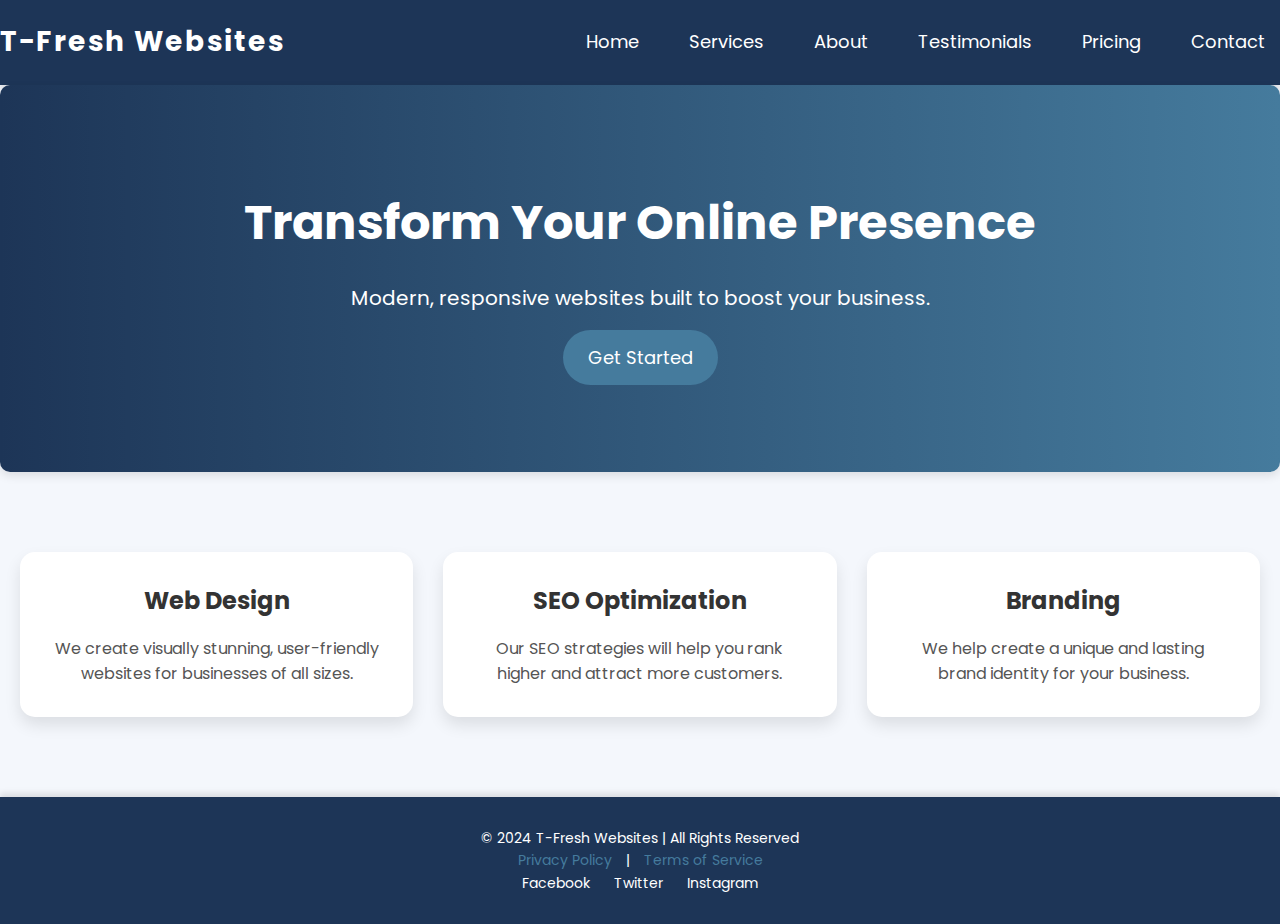
<file: index.html>
<!DOCTYPE html>
<html lang="en">
<head>
    <meta charset="UTF-8">
    <meta name="viewport" content="width=device-width, initial-scale=1.0">
    <meta name="description" content="T-Fresh Websites - Crafting modern websites for businesses.">
    <title>Home - T-Fresh Websites</title>
    <link href="https://fonts.googleapis.com/css2?family=Poppins:wght@400;600;700&display=swap" rel="stylesheet">
    <link rel="stylesheet" href="style.css">
</head>
<body>
    <header>
        <nav>
            <a href="index.html" class="logo">T-Fresh Websites</a>
            <ul>
                <li><a href="index.html" aria-current="page">Home</a></li>
                <li><a href="services.html">Services</a></li>
                <li><a href="about.html">About</a></li>
                <li><a href="testimonials.html">Testimonials</a></li>
                <li><a href="pricing.html">Pricing</a></li>
                <li><a href="contact.html">Contact</a></li>
            </ul>
        </nav>
    </header>
    <main>
        <section class="hero">
            <h1>Transform Your Online Presence</h1>
            <p>Modern, responsive websites built to boost your business.</p>
            <a href="contact.html" class="cta-button">Get Started</a>
        </section>
        <section class="features">
            <div class="feature-card">
                <h3>Web Design</h3>
                <p>We create visually stunning, user-friendly websites for businesses of all sizes.</p>
            </div>
            <div class="feature-card">
                <h3>SEO Optimization</h3>
                <p>Our SEO strategies will help you rank higher and attract more customers.</p>
            </div>
            <div class="feature-card">
                <h3>Branding</h3>
                <p>We help create a unique and lasting brand identity for your business.</p>
            </div>
        </section>
    </main>
    <footer>
        <p>&copy; 2024 T-Fresh Websites | All Rights Reserved</p>
        <div class="footer-links">
            <a href="privacy.html">Privacy Policy</a> | <a href="terms.html">Terms of Service</a>
        </div>
        <div class="social-icons">
            <a href="https://facebook.com" target="_blank">Facebook</a>
            <a href="https://twitter.com" target="_blank">Twitter</a>
            <a href="https://instagram.com" target="_blank">Instagram</a>
        </div>
    </footer>
</body>
</html>
</file>
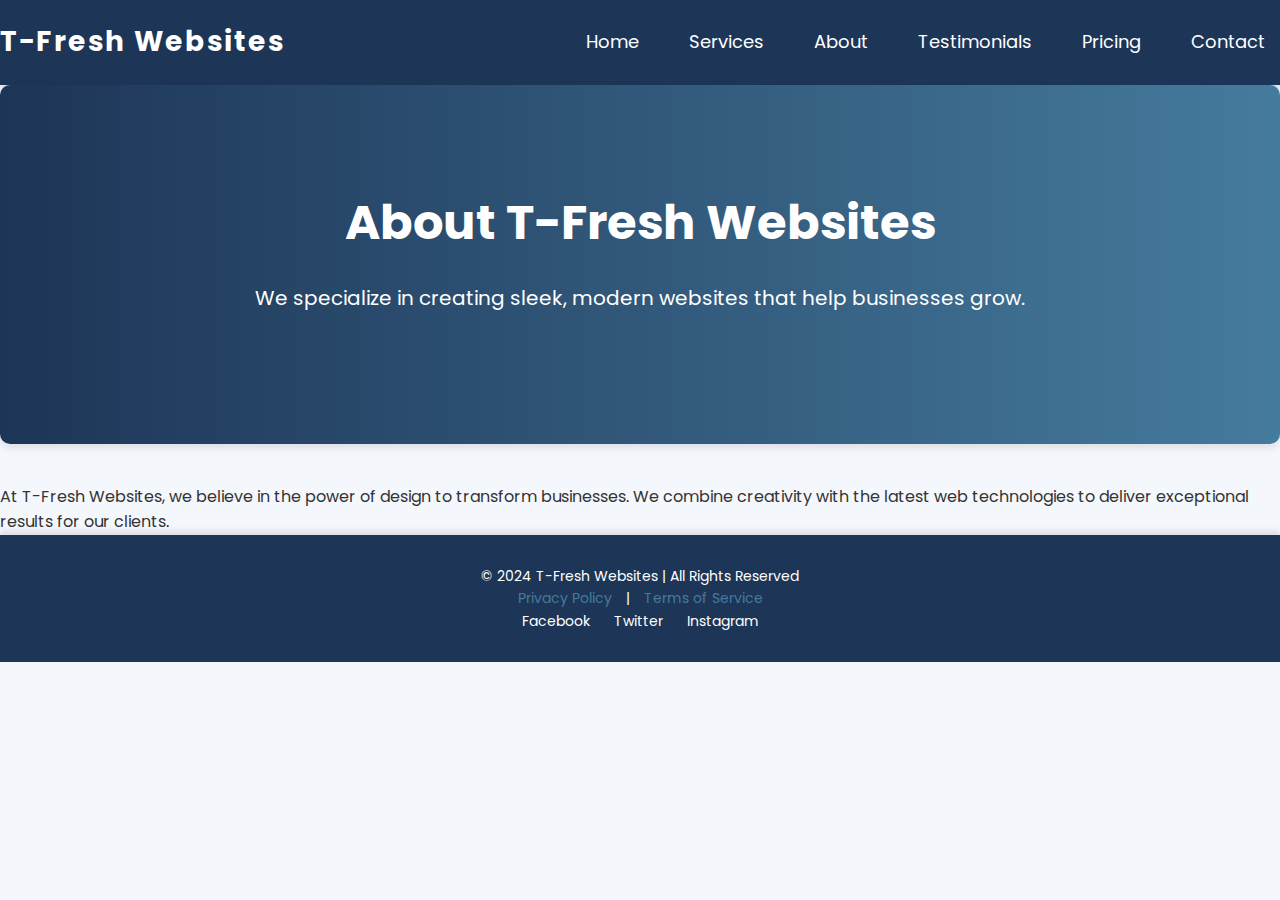
<file: about.html>
<!DOCTYPE html>
<html lang="en">
<head>
    <meta charset="UTF-8">
    <meta name="viewport" content="width=device-width, initial-scale=1.0">
    <meta name="description" content="Learn more about T-Fresh Websites.">
    <title>About Us - T-Fresh Websites</title>
    <link href="https://fonts.googleapis.com/css2?family=Poppins:wght@400;600;700&display=swap" rel="stylesheet">
    <link rel="stylesheet" href="style.css">
</head>
<body>
    <header>
        <nav>
            <a href="index.html" class="logo">T-Fresh Websites</a>
            <ul>
                <li><a href="index.html">Home</a></li>
                <li><a href="services.html">Services</a></li>
                <li><a href="about.html" aria-current="page">About</a></li>
                <li><a href="testimonials.html">Testimonials</a></li>
                <li><a href="pricing.html">Pricing</a></li>
                <li><a href="contact.html">Contact</a></li>
            </ul>
        </nav>
    </header>
    <main>
        <section class="hero">
            <h1>About T-Fresh Websites</h1>
            <p>We specialize in creating sleek, modern websites that help businesses grow.</p>
        </section>
        <section class="about-us">
            <p>At T-Fresh Websites, we believe in the power of design to transform businesses. We combine creativity with the latest web technologies to deliver exceptional results for our clients.</p>
        </section>
    </main>
    <footer>
        <p>&copy; 2024 T-Fresh Websites | All Rights Reserved</p>
        <div class="footer-links">
            <a href="privacy.html">Privacy Policy</a> | <a href="terms.html">Terms of Service</a>
        </div>
        <div class="social-icons">
            <a href="https://facebook.com" target="_blank">Facebook</a>
            <a href="https://twitter.com" target="_blank">Twitter</a>
            <a href="https://instagram.com" target="_blank">Instagram</a>
        </div>
    </footer>
</body>
</html>
</file>
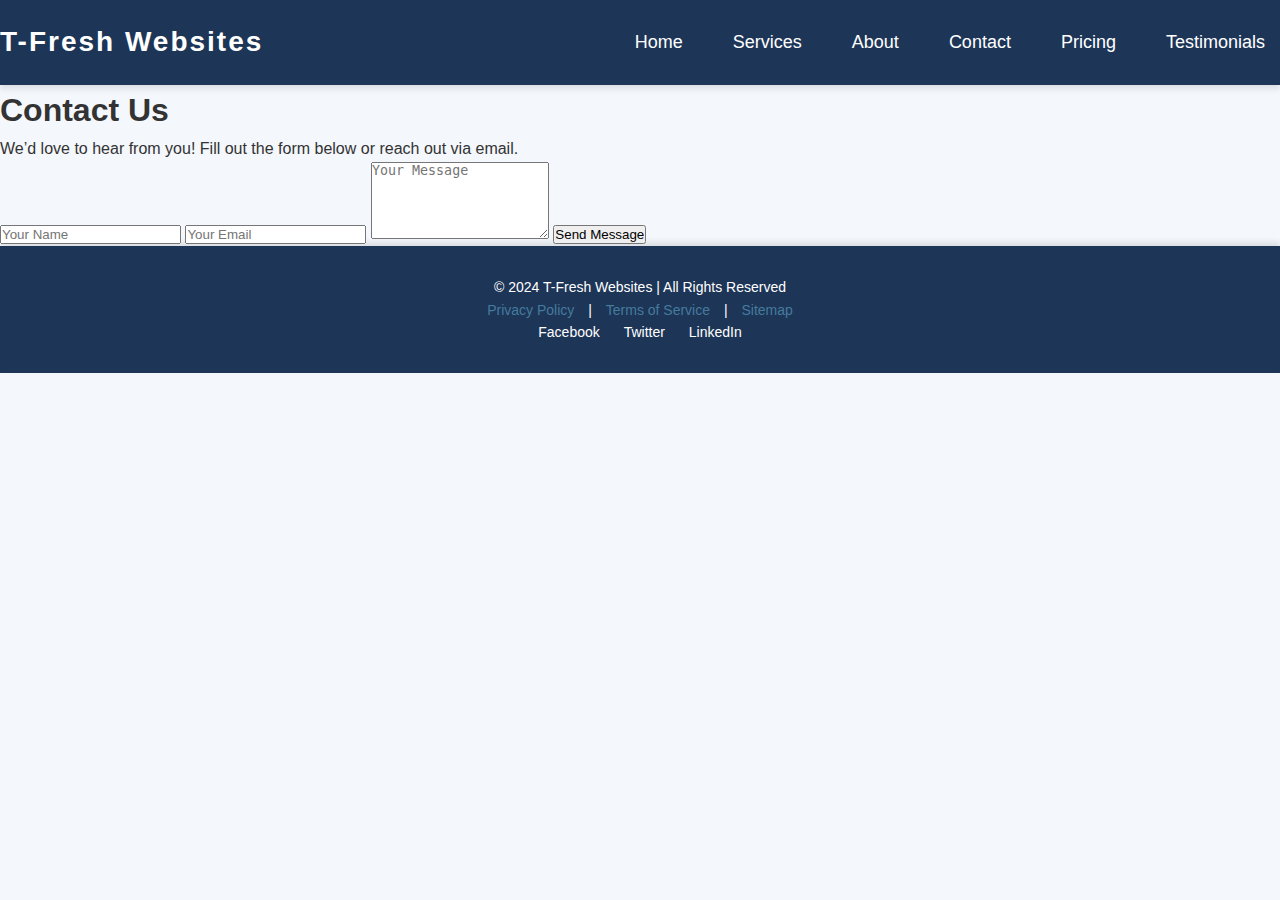
<file: contact.html>
<!DOCTYPE html>
<html lang="en">
<head>
    <meta charset="UTF-8">
    <meta name="viewport" content="width=device-width, initial-scale=1.0">
    <meta name="description" content="Contact T-Fresh Websites for inquiries about our services, pricing, and custom solutions.">
    <title>Contact Us - T-Fresh Websites</title>
    <link rel="stylesheet" href="style.css">
</head>
<body>
    <header>
        <nav>
            <a href="index.html" class="logo">T-Fresh Websites</a>
            <ul>
                <li><a href="index.html">Home</a></li>
                <li><a href="services.html">Services</a></li>
                <li><a href="about.html">About</a></li>
                <li><a href="contact.html" aria-current="page">Contact</a></li>
                 <li><a href="pricing.html">Pricing</a></li>
                 <li><a href="Testimonials.html">Testimonials</a></li>
            </ul>
        </nav>
    </header>
    <main>
        <section class="contact-info">
            <h1>Contact Us</h1>
            <p>We’d love to hear from you! Fill out the form below or reach out via email.</p>
        </section>
        <section class="contact-form">
            <form>
                <input type="text" placeholder="Your Name" required>
                <input type="email" placeholder="Your Email" required>
                <textarea placeholder="Your Message" rows="5" required></textarea>
                <button type="submit">Send Message</button>
            </form>
        </section>
    </main>
    <footer>
        <p>&copy; 2024 T-Fresh Websites | All Rights Reserved</p>
        <div class="footer-links">
            <a href="privacy-policy.html">Privacy Policy</a> |
            <a href="terms-of-service.html">Terms of Service</a> |
            <a href="sitemap.html">Sitemap</a>
        </div>
        <div class="social-icons">
            <a href="https://facebook.com">Facebook</a>
            <a href="https://twitter.com">Twitter</a>
            <a href="https://linkedin.com">LinkedIn</a>
        </div>
    </footer>
</body>
</html>
</file>
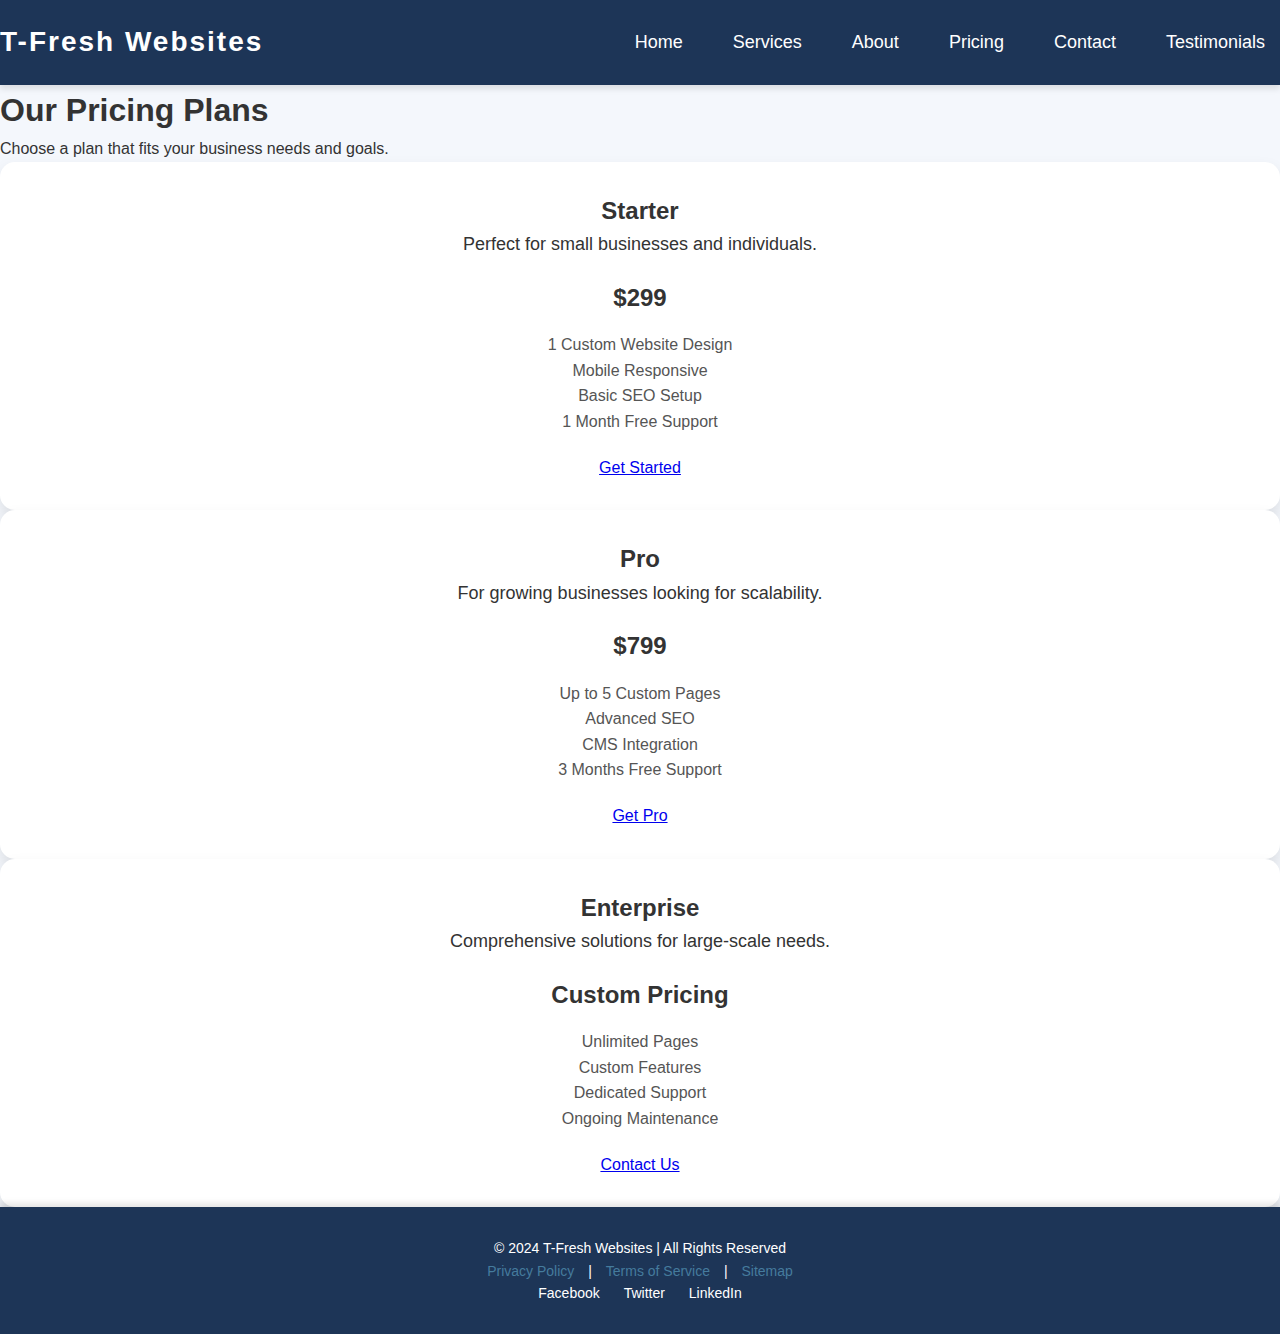
<file: pricing.html>
<!DOCTYPE html>
<html lang="en">
<head>
    <meta charset="UTF-8">
    <meta name="viewport" content="width=device-width, initial-scale=1.0">
    <meta name="description" content="Explore our competitive pricing plans designed to suit businesses of all sizes.">
    <title>Pricing - T-Fresh Websites</title>
    <link rel="stylesheet" href="style.css">
</head>
<body>
    <header>
        <nav>
            <a href="index.html" class="logo">T-Fresh Websites</a>
            <ul>
                <li><a href="index.html">Home</a></li>
                <li><a href="services.html">Services</a></li>
                <li><a href="about.html">About</a></li>
                <li><a href="pricing.html" aria-current="page">Pricing</a></li>
                <li><a href="contact.html">Contact</a></li>
                 <li><a href="Testimonials.html">Testimonials</a></li>
            </ul>
        </nav>
    </header>
    <main>
        <section class="pricing-intro">
            <h1>Our Pricing Plans</h1>
            <p>Choose a plan that fits your business needs and goals.</p>
        </section>
        <section class="pricing-table">
            <div class="pricing-card">
                <h2>Starter</h2>
                <p>Perfect for small businesses and individuals.</p>
                <h3>$299</h3>
                <ul>
                    <li>1 Custom Website Design</li>
                    <li>Mobile Responsive</li>
                    <li>Basic SEO Setup</li>
                    <li>1 Month Free Support</li>
                </ul>
                <a href="contact.html" class="cta-btn">Get Started</a>
            </div>
            <div class="pricing-card premium">
                <h2>Pro</h2>
                <p>For growing businesses looking for scalability.</p>
                <h3>$799</h3>
                <ul>
                    <li>Up to 5 Custom Pages</li>
                    <li>Advanced SEO</li>
                    <li>CMS Integration</li>
                    <li>3 Months Free Support</li>
                </ul>
                <a href="contact.html" class="cta-btn">Get Pro</a>
            </div>
            <div class="pricing-card">
                <h2>Enterprise</h2>
                <p>Comprehensive solutions for large-scale needs.</p>
                <h3>Custom Pricing</h3>
                <ul>
                    <li>Unlimited Pages</li>
                    <li>Custom Features</li>
                    <li>Dedicated Support</li>
                    <li>Ongoing Maintenance</li>
                </ul>
                <a href="contact.html" class="cta-btn">Contact Us</a>
            </div>
        </section>
    </main>
    <footer>
        <p>&copy; 2024 T-Fresh Websites | All Rights Reserved</p>
        <div class="footer-links">
            <a href="privacy-policy.html">Privacy Policy</a> |
            <a href="terms-of-service.html">Terms of Service</a> |
            <a href="sitemap.html">Sitemap</a>
        </div>
        <div class="social-icons">
            <a href="https://facebook.com">Facebook</a>
            <a href="https://twitter.com">Twitter</a>
            <a href="https://linkedin.com">LinkedIn</a>
        </div>
    </footer>
</body>
</html>
</file>
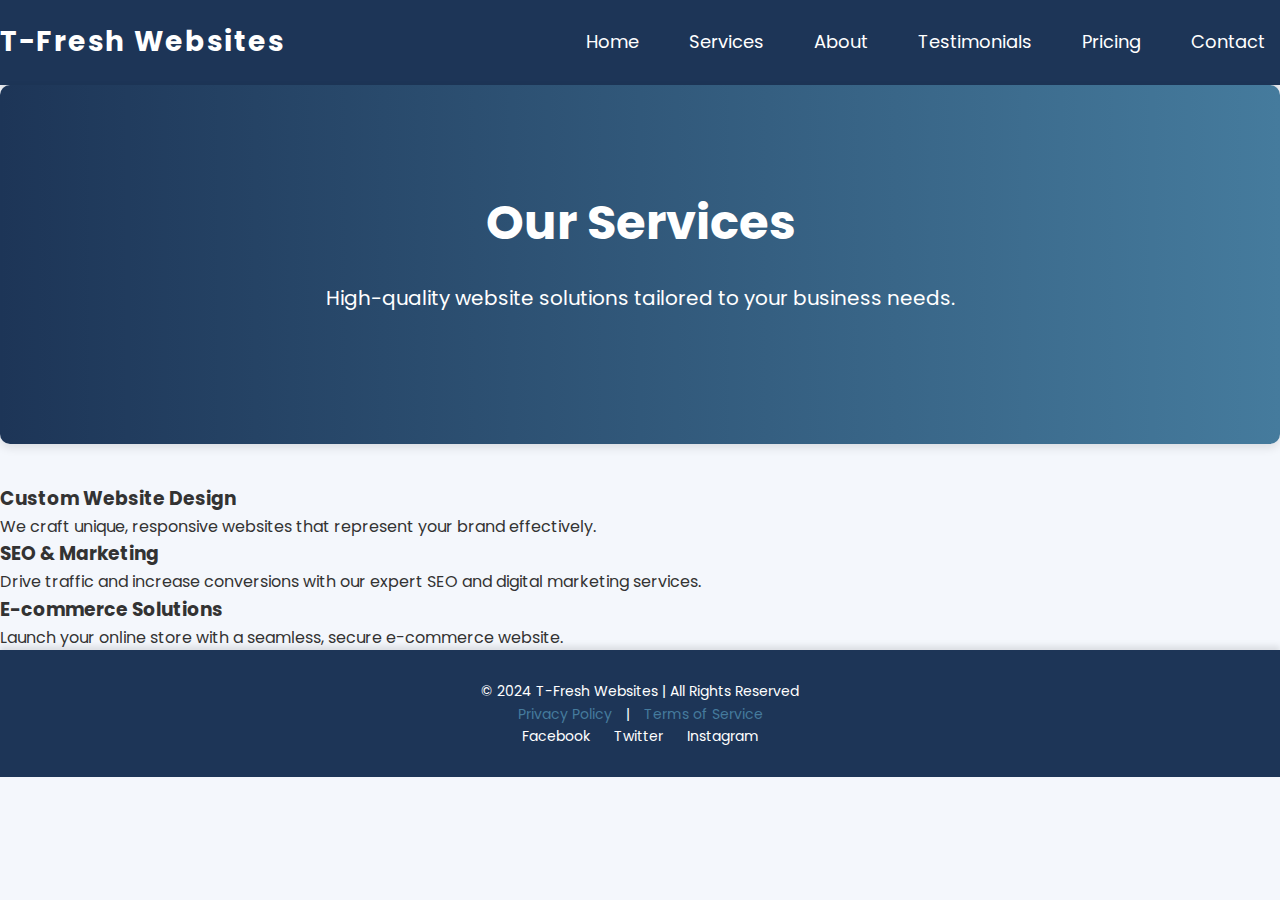
<file: services.html>
<!DOCTYPE html>
<html lang="en">
<head>
    <meta charset="UTF-8">
    <meta name="viewport" content="width=device-width, initial-scale=1.0">
    <meta name="description" content="Explore our services at T-Fresh Websites.">
    <title>Services - T-Fresh Websites</title>
    <link href="https://fonts.googleapis.com/css2?family=Poppins:wght@400;600;700&display=swap" rel="stylesheet">
    <link rel="stylesheet" href="style.css">
</head>
<body>
    <header>
        <nav>
            <a href="index.html" class="logo">T-Fresh Websites</a>
            <ul>
                <li><a href="index.html">Home</a></li>
                <li><a href="services.html" aria-current="page">Services</a></li>
                <li><a href="about.html">About</a></li>
                <li><a href="testimonials.html">Testimonials</a></li>
                <li><a href="pricing.html">Pricing</a></li>
                <li><a href="contact.html">Contact</a></li>
            </ul>
        </nav>
    </header>
    <main>
        <section class="hero">
            <h1>Our Services</h1>
            <p>High-quality website solutions tailored to your business needs.</p>
        </section>
        <section class="services">
            <div class="service-card">
                <h3>Custom Website Design</h3>
                <p>We craft unique, responsive websites that represent your brand effectively.</p>
            </div>
            <div class="service-card">
                <h3>SEO & Marketing</h3>
                <p>Drive traffic and increase conversions with our expert SEO and digital marketing services.</p>
            </div>
            <div class="service-card">
                <h3>E-commerce Solutions</h3>
                <p>Launch your online store with a seamless, secure e-commerce website.</p>
            </div>
        </section>
    </main>
    <footer>
        <p>&copy; 2024 T-Fresh Websites | All Rights Reserved</p>
        <div class="footer-links">
            <a href="privacy.html">Privacy Policy</a> | <a href="terms.html">Terms of Service</a>
        </div>
        <div class="social-icons">
            <a href="https://facebook.com" target="_blank">Facebook</a>
            <a href="https://twitter.com" target="_blank">Twitter</a>
            <a href="https://instagram.com" target="_blank">Instagram</a>
        </div>
    </footer>
</body>
</html>
</file>
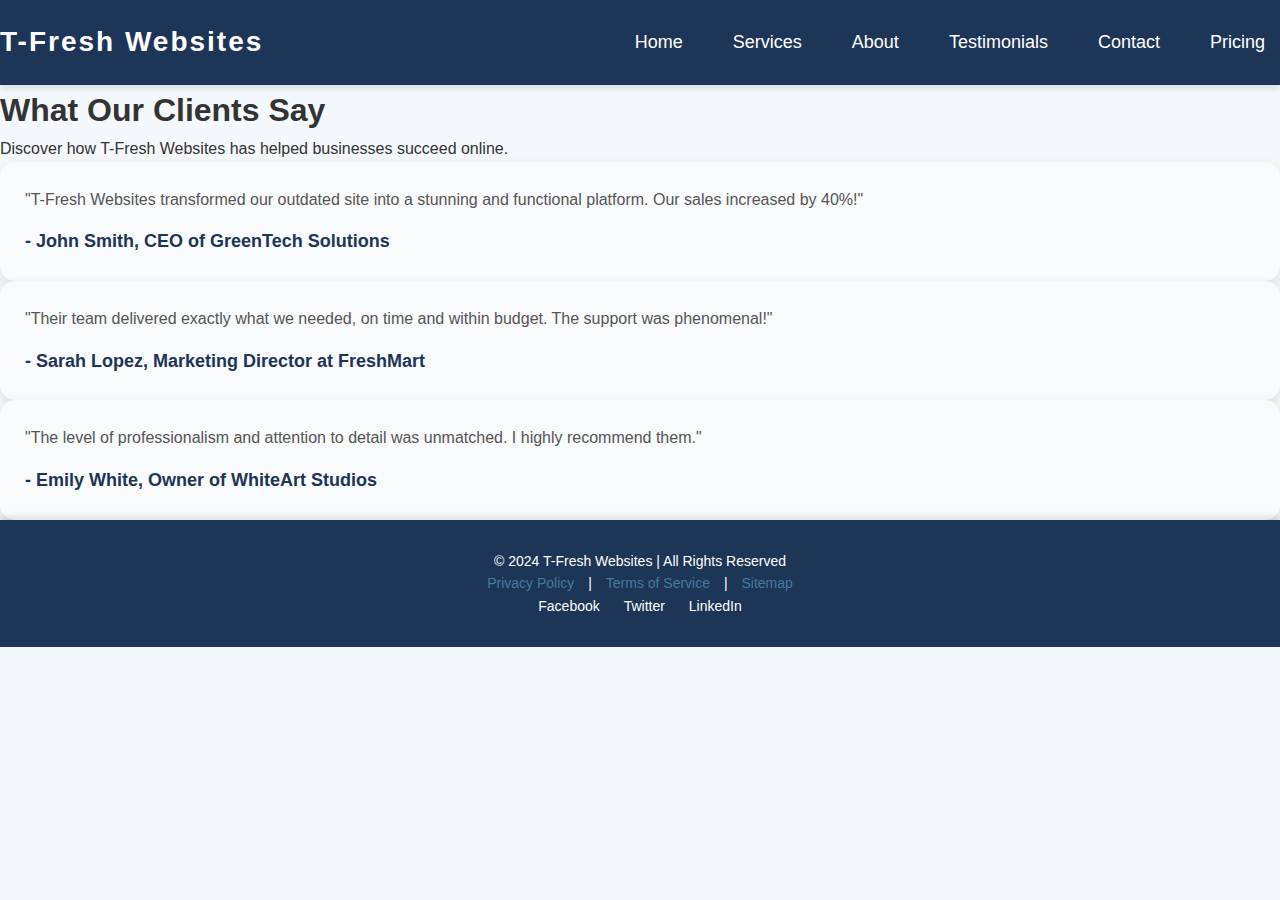
<file: testimonials.html>
<!DOCTYPE html>
<html lang="en">
<head>
    <meta charset="UTF-8">
    <meta name="viewport" content="width=device-width, initial-scale=1.0">
    <meta name="description" content="Read what our clients have to say about T-Fresh Websites.">
    <title>Testimonials - T-Fresh Websites</title>
    <link rel="stylesheet" href="style.css">
</head>
<body>
    <header>
        <nav>
            <a href="index.html" class="logo">T-Fresh Websites</a>
            <ul>
                <li><a href="index.html">Home</a></li>
                <li><a href="services.html">Services</a></li>
                <li><a href="about.html">About</a></li>
                <li><a href="testimonials.html" aria-current="page">Testimonials</a></li>
                <li><a href="contact.html">Contact</a></li>
                    <li><a href="pricing.html">Pricing</a></li>

            </ul>
        </nav>
    </header>
    <main>
        <section class="testimonials-intro">
            <h1>What Our Clients Say</h1>
            <p>Discover how T-Fresh Websites has helped businesses succeed online.</p>
        </section>
        <section class="testimonials-list">
            <div class="testimonial-card">
                <p>"T-Fresh Websites transformed our outdated site into a stunning and functional platform. Our sales increased by 40%!"</p>
                <h3>- John Smith, CEO of GreenTech Solutions</h3>
            </div>
            <div class="testimonial-card">
                <p>"Their team delivered exactly what we needed, on time and within budget. The support was phenomenal!"</p>
                <h3>- Sarah Lopez, Marketing Director at FreshMart</h3>
            </div>
            <div class="testimonial-card">
                <p>"The level of professionalism and attention to detail was unmatched. I highly recommend them."</p>
                <h3>- Emily White, Owner of WhiteArt Studios</h3>
            </div>
        </section>
    </main>
    <footer>
        <p>&copy; 2024 T-Fresh Websites | All Rights Reserved</p>
        <div class="footer-links">
            <a href="privacy-policy.html">Privacy Policy</a> |
            <a href="terms-of-service.html">Terms of Service</a> |
            <a href="sitemap.html">Sitemap</a>
        </div>
        <div class="social-icons">
            <a href="https://facebook.com">Facebook</a>
            <a href="https://twitter.com">Twitter</a>
            <a href="https://linkedin.com">LinkedIn</a>
        </div>
    </footer>
</body>
</html>
</file>
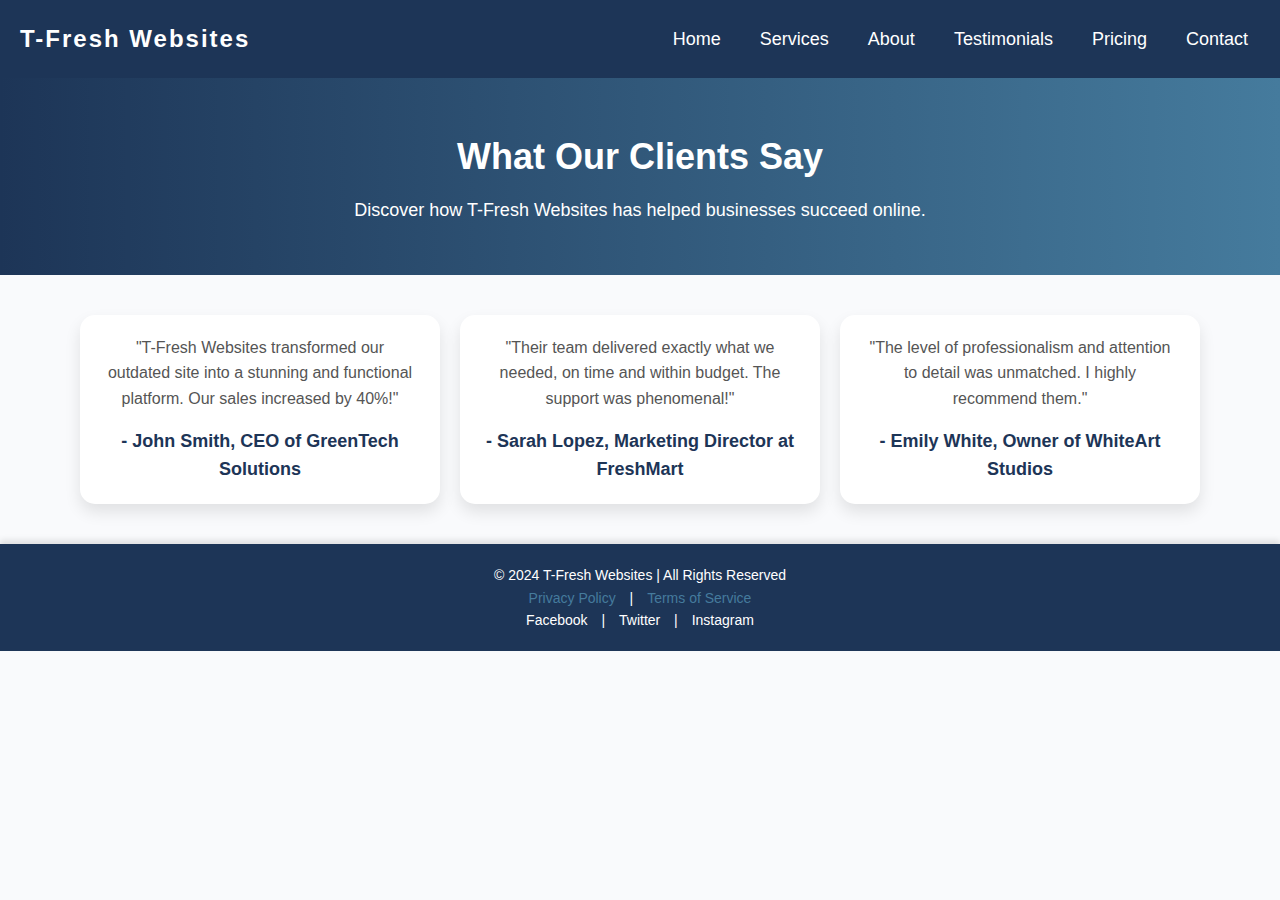
<file: Testimonials.html>
<!DOCTYPE html>
<html lang="en">
<head>
    <meta charset="UTF-8">
    <meta name="viewport" content="width=device-width, initial-scale=1.0">
    <meta name="description" content="Read what our clients have to say about T-Fresh Websites.">
    <title>Testimonials - T-Fresh Websites</title>
    <link rel="stylesheet" href="style.css">
    <style>
        /* Testimonials Styling */
        body {
            font-family: 'Poppins', sans-serif;
            margin: 0;
            padding: 0;
            background-color: #f9fafc;
            color: #333;
        }

        header {
            background-color: #1d3557;
            padding: 20px;
            color: #fff;
            box-shadow: 0 4px 6px rgba(0, 0, 0, 0.1);
        }

        header nav {
            display: flex;
            justify-content: space-between;
            align-items: center;
        }

        header .logo {
            font-size: 24px;
            font-weight: 700;
            text-decoration: none;
            color: #fff;
        }

        header ul {
            list-style: none;
            display: flex;
            gap: 15px;
        }

        header ul li {
            font-size: 18px;
        }

        header ul li a {
            color: #fff;
            text-decoration: none;
            padding: 8px 12px;
            transition: background 0.3s ease, color 0.3s ease;
        }

        header ul li a:hover {
            background-color: #457b9d;
            border-radius: 5px;
            color: #fff;
        }

        .testimonials-intro {
            text-align: center;
            background: linear-gradient(to right, #1d3557, #457b9d);
            color: #fff;
            padding: 50px 20px;
        }

        .testimonials-intro h1 {
            font-size: 36px;
            margin-bottom: 10px;
        }

        .testimonials-intro p {
            font-size: 18px;
        }

        .testimonials-list {
            display: grid;
            grid-template-columns: repeat(auto-fit, minmax(300px, 1fr));
            gap: 20px;
            padding: 40px;
            max-width: 1200px;
            margin: auto;
        }

        .testimonial-card {
            background: #fff;
            border-radius: 15px;
            box-shadow: 0 8px 16px rgba(0, 0, 0, 0.1);
            padding: 20px 25px;
            text-align: center;
            transition: transform 0.3s ease, box-shadow 0.3s ease;
        }

        .testimonial-card:hover {
            transform: translateY(-5px);
            box-shadow: 0 12px 24px rgba(0, 0, 0, 0.15);
        }

        .testimonial-card p {
            font-size: 16px;
            line-height: 1.6;
            margin-bottom: 15px;
            color: #555;
        }

        .testimonial-card h3 {
            font-size: 18px;
            font-weight: bold;
            color: #1d3557;
        }

        footer {
            background-color: #1d3557;
            color: #fff;
            padding: 20px;
            text-align: center;
            font-size: 14px;
            box-shadow: 0 -4px 6px rgba(0, 0, 0, 0.1);
        }

        footer .footer-links a {
            color: #457b9d;
            text-decoration: none;
            margin: 0 10px;
        }

        footer .footer-links a:hover {
            color: #fff;
        }

        footer .social-icons a {
            color: #fff;
            text-decoration: none;
            margin: 0 10px;
        }

        footer .social-icons a:hover {
            color: #a8dadc;
        }
    </style>
</head>
<body>
    <header>
        <nav>
            <a href="index.html" class="logo">T-Fresh Websites</a>
            <ul>
                <li><a href="index.html">Home</a></li>
                <li><a href="services.html">Services</a></li>
                <li><a href="about.html">About</a></li>
                <li><a href="testimonials.html" aria-current="page">Testimonials</a></li>
                <li><a href="pricing.html">Pricing</a></li>
                <li><a href="contact.html">Contact</a></li>
            </ul>
        </nav>
    </header>
    <main>
        <section class="testimonials-intro">
            <h1>What Our Clients Say</h1>
            <p>Discover how T-Fresh Websites has helped businesses succeed online.</p>
        </section>
        <section class="testimonials-list">
            <div class="testimonial-card">
                <p>"T-Fresh Websites transformed our outdated site into a stunning and functional platform. Our sales increased by 40%!"</p>
                <h3>- John Smith, CEO of GreenTech Solutions</h3>
            </div>
            <div class="testimonial-card">
                <p>"Their team delivered exactly what we needed, on time and within budget. The support was phenomenal!"</p>
                <h3>- Sarah Lopez, Marketing Director at FreshMart</h3>
            </div>
            <div class="testimonial-card">
                <p>"The level of professionalism and attention to detail was unmatched. I highly recommend them."</p>
                <h3>- Emily White, Owner of WhiteArt Studios</h3>
            </div>
        </section>
    </main>
    <footer>
        <p>&copy; 2024 T-Fresh Websites | All Rights Reserved</p>
        <p class="footer-links">
            <a href="privacy.html">Privacy Policy</a> | <a href="terms.html">Terms of Service</a>
        </p>
        <div class="social-icons">
            <a href="https://facebook.com" target="_blank">Facebook</a> |
            <a href="https://twitter.com" target="_blank">Twitter</a> |
            <a href="https://instagram.com" target="_blank">Instagram</a>
        </div>
    </footer>
</body>
</html>
</file>
<file: style.css>
/* General Reset */
* {
    margin: 0;
    padding: 0;
    box-sizing: border-box;
}

body {
    font-family: 'Poppins', sans-serif;
    background-color: #f4f7fc;
    color: #333;
    line-height: 1.6;
}

/* Container for consistent width */
.container {
    width: 100%;
    max-width: 1200px;
    margin: auto;
    padding: 0 20px;
}

/* Header */
header {
    background-color: #1d3557;
    padding: 20px 0;
    box-shadow: 0 4px 6px rgba(0, 0, 0, 0.1);
}

header .logo {
    font-size: 28px;
    font-weight: 700;
    color: #fff;
    text-decoration: none;
    letter-spacing: 2px;
}

header nav {
    display: flex;
    justify-content: space-between;
    align-items: center;
}

header ul {
    list-style: none;
    display: flex;
    gap: 20px;
}

header ul li {
    font-size: 18px;
}

header ul li a {
    color: #fff;
    text-decoration: none;
    padding: 10px 15px;
    border-radius: 5px;
    transition: all 0.3s ease;
}

header ul li a:hover {
    background-color: #457b9d;
    color: #fff;
}

/* Hero Section */
.hero {
    background: linear-gradient(to right, #1d3557, #457b9d);
    color: white;
    padding: 100px 20px;
    text-align: center;
    border-radius: 10px;
    margin-bottom: 40px;
    box-shadow: 0 4px 10px rgba(0, 0, 0, 0.1);
}

.hero h1 {
    font-size: 48px;
    font-weight: 700;
    margin-bottom: 20px;
}

.hero p {
    font-size: 20px;
    margin-bottom: 30px;
}

.cta-button {
    padding: 15px 25px;
    background-color: #457b9d;
    color: white;
    font-size: 18px;
    text-decoration: none;
    border-radius: 30px;
    transition: background-color 0.3s ease, transform 0.3s ease;
}

.cta-button:hover {
    background-color: #1d3557;
    transform: translateY(-3px);
}

/* Testimonials Section */
.testimonials {
    background-color: #fff;
    border-radius: 15px;
    box-shadow: 0 10px 20px rgba(0, 0, 0, 0.1);
    padding: 50px 20px;
    margin-bottom: 40px;
}

.testimonial-card {
    background: #f9fafc;
    border-radius: 15px;
    padding: 25px;
    box-shadow: 0 4px 12px rgba(0, 0, 0, 0.1);
    transition: transform 0.3s ease, box-shadow 0.3s ease;
}

.testimonial-card:hover {
    transform: translateY(-5px);
    box-shadow: 0 10px 25px rgba(0, 0, 0, 0.1);
}

.testimonial-card p {
    font-size: 16px;
    color: #555;
    margin-bottom: 15px;
}

.testimonial-card h3 {
    font-size: 18px;
    font-weight: bold;
    color: #1d3557;
}

/* Features Section */
.features {
    display: grid;
    grid-template-columns: repeat(auto-fit, minmax(280px, 1fr));
    gap: 30px;
    padding: 40px 20px;
    margin-bottom: 40px;
}

.feature-card {
    background-color: white;
    padding: 30px;
    border-radius: 15px;
    box-shadow: 0 8px 16px rgba(0, 0, 0, 0.1);
    transition: transform 0.3s ease, box-shadow 0.3s ease;
    text-align: center;
}

.feature-card:hover {
    transform: translateY(-5px);
    box-shadow: 0 12px 24px rgba(0, 0, 0, 0.15);
}

.feature-card h3 {
    font-size: 24px;
    margin-bottom: 15px;
}

.feature-card p {
    font-size: 16px;
    color: #555;
}

/* Pricing Section */
.pricing-cards {
    display: grid;
    grid-template-columns: repeat(auto-fit, minmax(300px, 1fr));
    gap: 30px;
    padding: 40px 20px;
    margin-bottom: 40px;
}

.pricing-card {
    background-color: white;
    padding: 30px;
    border-radius: 15px;
    box-shadow: 0 8px 16px rgba(0, 0, 0, 0.1);
    transition: transform 0.3s ease, box-shadow 0.3s ease;
    text-align: center;
}

.pricing-card:hover {
    transform: translateY(-5px);
    box-shadow: 0 12px 24px rgba(0, 0, 0, 0.15);
}

.pricing-card h3 {
    font-size: 24px;
    margin-bottom: 15px;
}

.pricing-card p {
    font-size: 18px;
    margin-bottom: 20px;
}

.pricing-card ul {
    list-style: none;
    margin-bottom: 20px;
}

.pricing-card ul li {
    font-size: 16px;
    color: #555;
}

/* Footer */
footer {
    background-color: #1d3557;
    color: white;
    padding: 30px 20px;
    text-align: center;
    font-size: 14px;
    box-shadow: 0 -4px 6px rgba(0, 0, 0, 0.1);
}

footer .footer-links a {
    color: #457b9d;
    text-decoration: none;
    margin: 0 10px;
    transition: color 0.3s ease;
}

footer .footer-links a:hover {
    color: white;
}

footer .social-icons a {
    color: #fff;
    text-decoration: none;
    margin: 0 10px;
    transition: color 0.3s ease;
}

footer .social-icons a:hover {
    color: #a8dadc;
}

/* Responsive Design */
@media (max-width: 768px) {
    .hero h1 {
        font-size: 36px;
    }

    .hero p {
        font-size: 18px;
    }

    .features, .pricing-cards {
        grid-template-columns: 1fr 1fr;
    }
}
</file>
